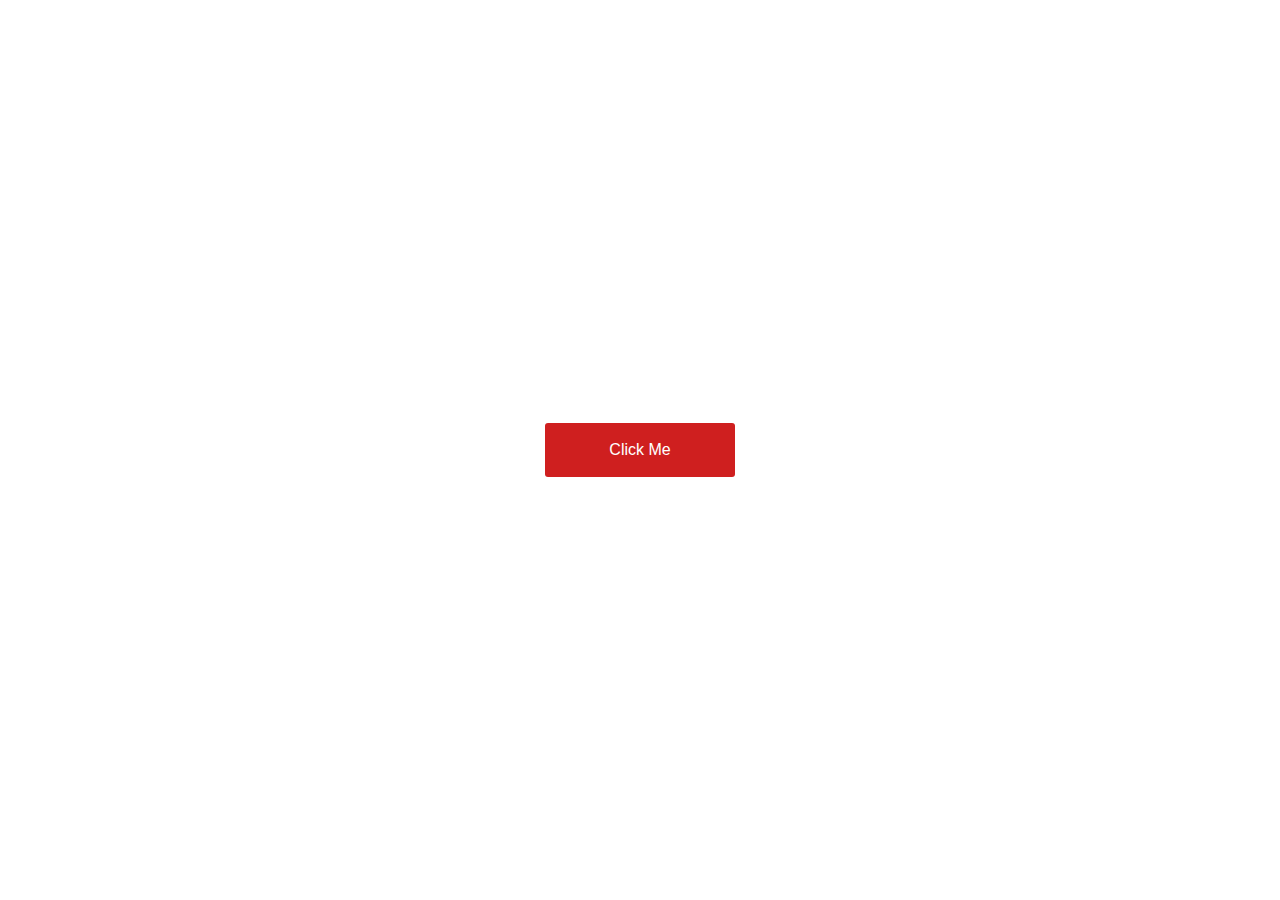
<file: 1-Popup/index.html>
<!DOCTYPE html>
<html lang="en">
<head>
    <meta charset="UTF-8">
    <meta http-equiv="X-UA-Compatible" content="IE=edge">
    <meta name="viewport" content="width=device-width, initial-scale=1.0">
    <title>Pop Up</title>

    <link rel="stylesheet" href="./style.css">
</head>
<body>

    <div class="container">
        <a href="#">Click Me</a>

        <div class="popup">
            <img src="./images/alert.png" alt="Alert">
    
            <h2>Confirm</h2>
            <p>Are you sure you want to permanently delete this photo?</p>
    
            <button type="submit" class="popup-buttons confirm">Yes, Delete!</button>
            <button type="submit" class="popup-buttons cancel">Cancel</button>
        </div>
    </div>

    <script src="./main.js"></script>

</body>
</html>
</file>
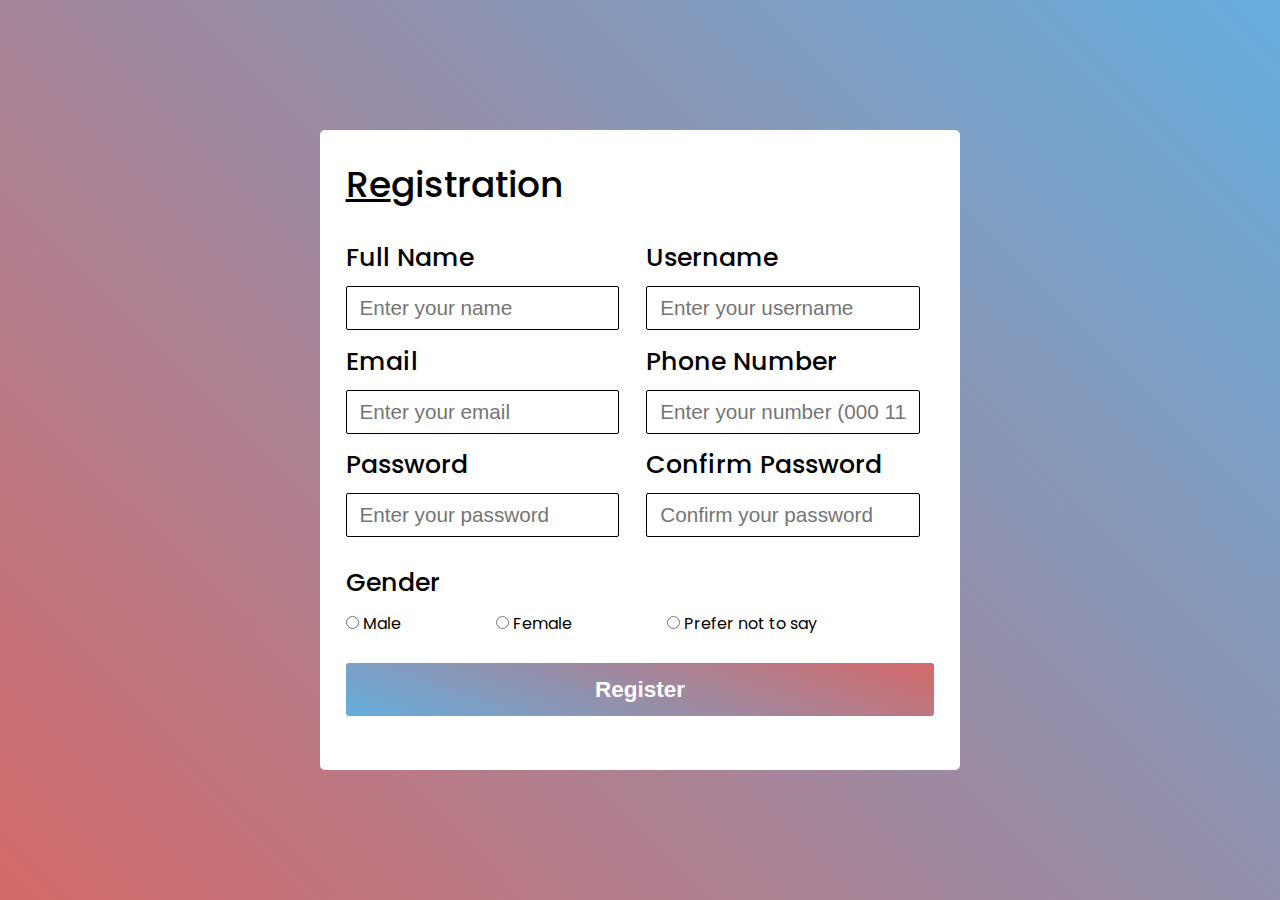
<file: 2-Responsive_Registration_Form/index.html>
<!DOCTYPE html>
<html lang="en">
<head>
    <meta charset="UTF-8">
    <meta http-equiv="X-UA-Compatible" content="IE=edge">
    <meta name="viewport" content="width=device-width, initial-scale=1.0">
    <title>Registration Form</title>

    <link rel="preconnect" href="https://fonts.googleapis.com">
    <link rel="preconnect" href="https://fonts.gstatic.com" crossorigin>
    <link href="https://fonts.googleapis.com/css2?family=Poppins:wght@100;200;300;400;500;600;700&display=swap" rel="stylesheet"> 

    <link rel="stylesheet" href="./style.css" />
</head>
<body>
    <div class="container">
        <form>
            <h2><u>Re</u>gistration</h2>
            <fieldset id="top">
                <div class="fields">
                    <label for="name">Full Name</label><br/>
                    <input type="text" placeholder="Enter your name" id="name" name="full-name" required/><br/>
                </div>

                <div class="fields">
                    <label for="username">Username</label><br/>
                    <input type="text" placeholder="Enter your username" id="username" name="username" required/><br/>
                </div>

                <div class="fields">
                    <label for="email">Email</label><br/>
                    <input type="email" placeholder="Enter your email" id="email" pattern="[a-z0-9._%+-]+@[a-z0-9.-]+\.[a-z]{2,}$" required/><br/>
                </div>

                <div class="fields">
                    <label for="phone-number">Phone Number</label><br/>
                    <input type="tel" placeholder="Enter your number (000 111 2222)" id="phone-number" name="phone-number" pattern="[0-9]{3} [0-9]{3} [0-9]{4}" required/><br/>
                </div>

                <div class="fields">
                    <label for="password">Password</label><br/>
                    <input type="password" placeholder="Enter your password" id="password" name="password" minlength="8" maxlength="15" required/><br/>
                </div>

                <div class="fields">
                    <label for="confirm-password">Confirm Password</label><br/>
                    <input type="password" placeholder="Confirm your password" id="confirm-password" name="password" minlength="8" maxlength="15" required/><br/>
                </div>
            </fieldset>


            <label id="bottom-label">Gender</label>
            <fieldset id="bottom">

                <div>
                    <input type="radio" id="male" name="gender" value="male" required/>
                    <label for="male">Male</label>
                </div>
                <div>
                    <input type="radio" id="female" name="gender" value="female"/>
                    <label for="female">Female</label>
                </div>
                <div>
                    <input type="radio" id="silent" name="gender" value="silent"/>
                    <label for="silent">Prefer not to say</label>
                </div>
            </fieldset>

            <input type="submit" id="register-button" value="Register"/>

        </form>
    </div>
    
    <script src="./main.js"></script>
</body>
</html>
</file>
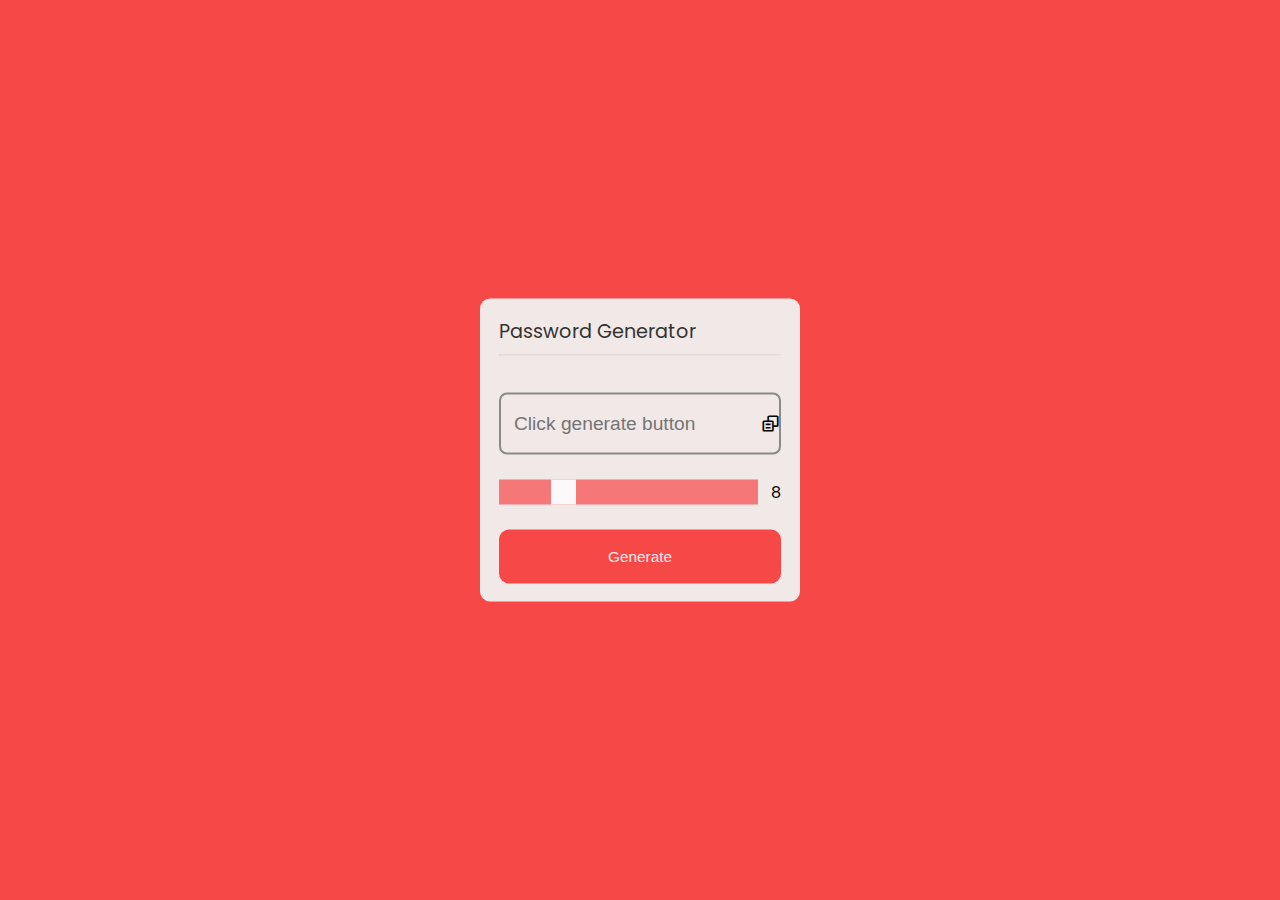
<file: 4-Password_Generator/index.html>
<!DOCTYPE html>
<html lang="en">
<head>
    <meta charset="UTF-8">
    <meta http-equiv="X-UA-Compatible" content="IE=edge">
    <meta name="viewport" content="width=device-width, initial-scale=1.0">
    <title>Password Generator</title>

    <link href='https://unpkg.com/boxicons@2.1.4/css/boxicons.min.css' rel='stylesheet'>
    <link href="./style.css" rel="stylesheet">
    <link rel="preconnect" href="https://fonts.googleapis.com">
    <link rel="preconnect" href="https://fonts.gstatic.com" crossorigin>
    <link href="https://fonts.googleapis.com/css2?family=Poppins:wght@100;200;300;400;500&display=swap" rel="stylesheet"> 
    
</head>
<body>
    <div class="container">
        <h1 id="main-heading">Password Generator</h1>
        <hr/>

        <form id="password-form">
            <div id="display-container">
                <input type="text" placeholder="Click generate button" id="display" readonly>
                <i class='bx bx-copy-alt'></i>
            </div>
            <br/>
            <div id="slider-container">
                <input type="range" min="6" max="15" step="1" value="8" id="slider" />
                <p id="slidervalue">8</p>
            </div>
            <br/>
            <button type="button" id="generate-button">Generate</button>
        </form>
    </div>


    <script src="./main.js"></script>
</body>
</html>
</file>
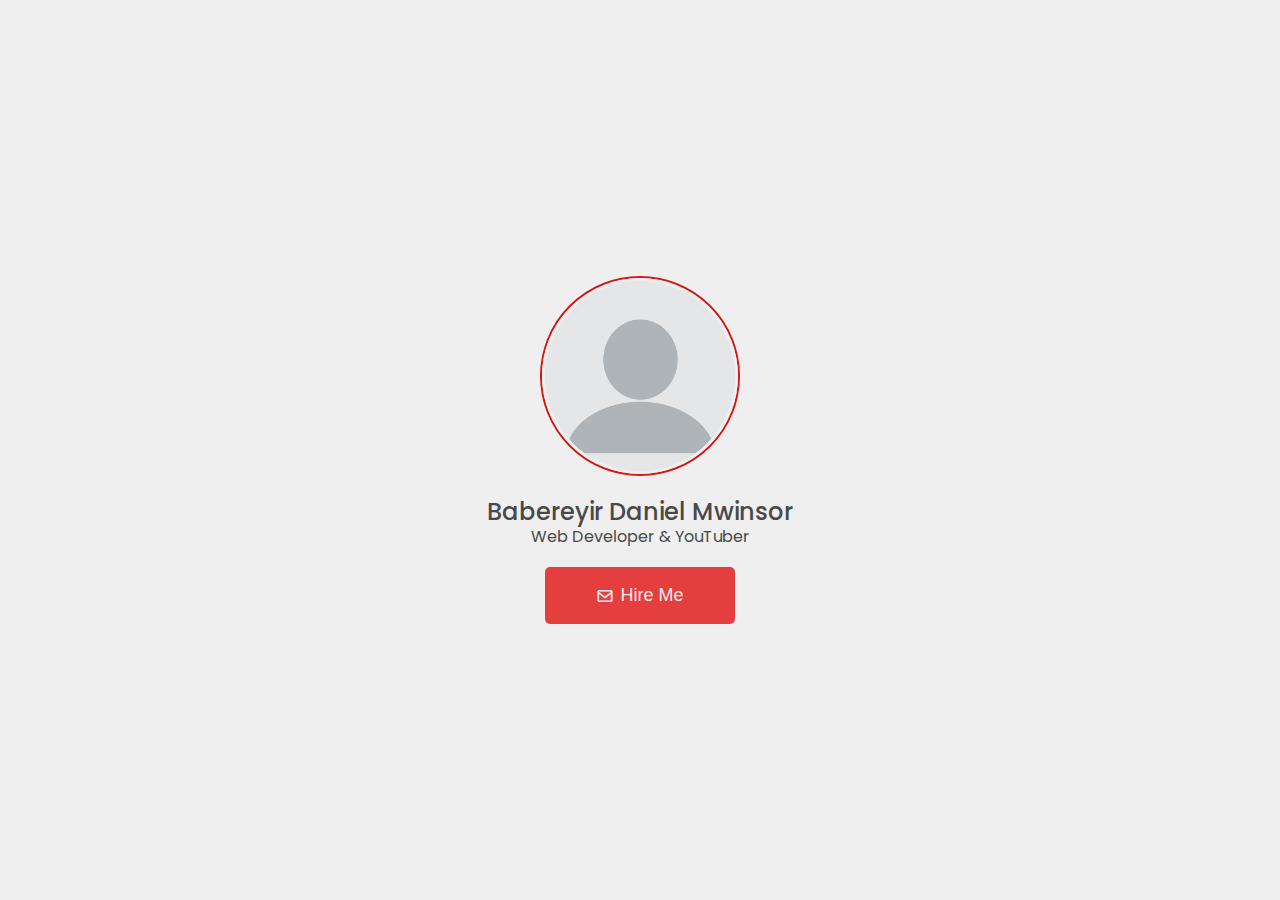
<file: 5-Animated_Popup_Model/index.html>
<!DOCTYPE html>
<html lang="en">
<head>
    <meta charset="UTF-8">
    <meta http-equiv="X-UA-Compatible" content="IE=edge">
    <meta name="viewport" content="width=device-width, initial-scale=1.0">
    <title>Animated Popup Model</title>

    <link href="./style.css" rel="stylesheet">
    <link rel="preconnect" href="https://fonts.googleapis.com">
    <link rel="preconnect" href="https://fonts.gstatic.com" crossorigin>
    <link href="https://fonts.googleapis.com/css2?family=Poppins:wght@100;200;300;400;500&display=swap" rel="stylesheet"> 
    <link href='https://unpkg.com/boxicons@2.1.4/css/boxicons.min.css' rel='stylesheet'>

</head>
<body>
    <div class="container">
        <i class='bx bx-x close'></i>

        <section id="profile">
            <div id="profile-pic">
                <img src="./profile-picture.png" alt="profile">
            </div>
    
            <div class="details">
                <h2>Babereyir Daniel Mwinsor</h2>
                <p>Web Developer & YouTuber</p>
            </div>
        </section>

        <button type="button" class="buttons" id="hire-me-button" autofocus><i class='bx bx-envelope'></i><span>Hire Me</span></button>

        <form action="" id="message-form">
            <textarea placeholder="Enter your message" id="message" autofocus required></textarea>

            <div class="popup-buttons">
                <button type="button" class="buttons" id="cancel">Cancel</button>
                <button type="submit" class="buttons" id="send">Send</button>
            </div>
        </form>

        
    </div>
    <script src="./main.js"></script>
</body>
</html>
</file>
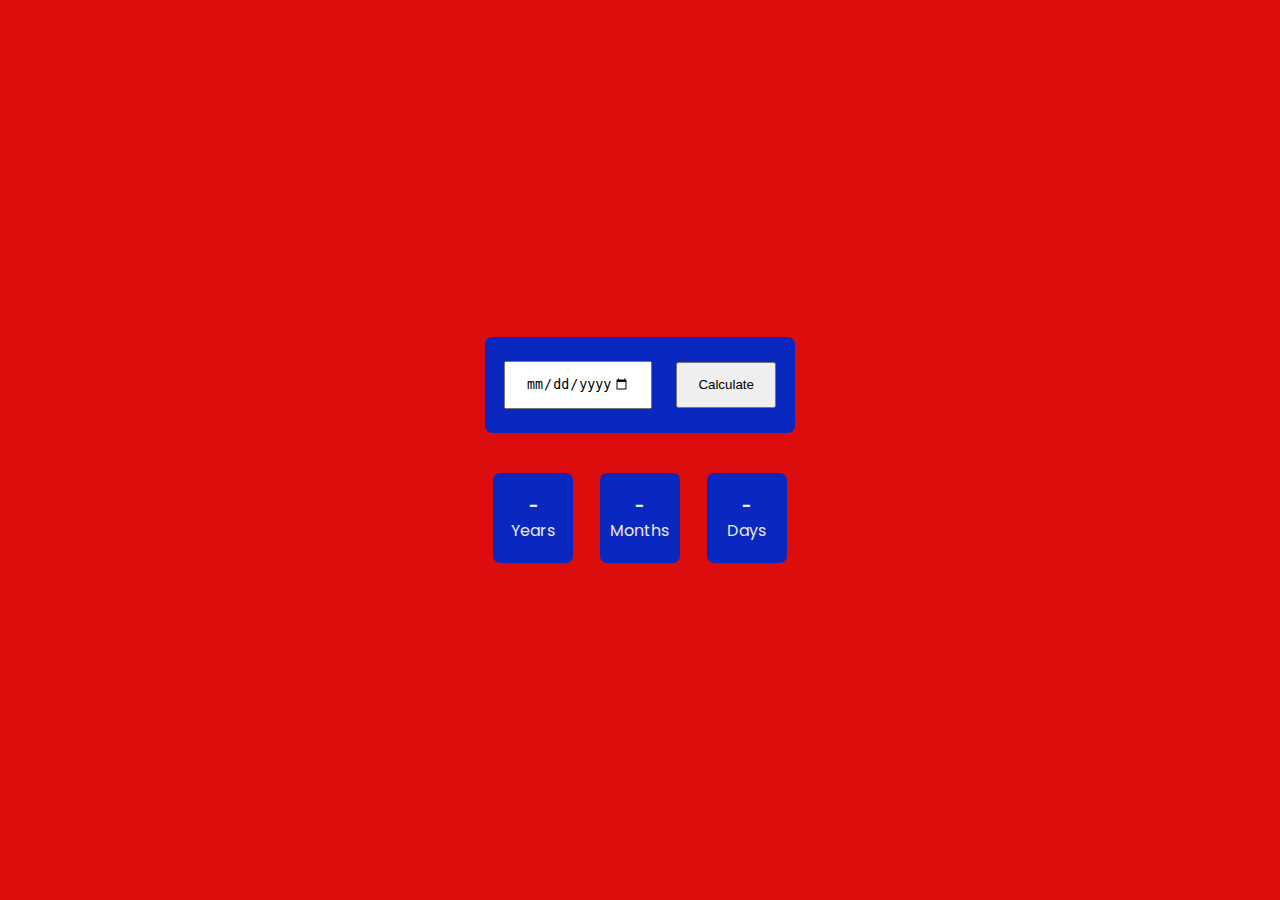
<file: 6-Age_Calculator/index.html>
<!DOCTYPE html>
<html lang="en">
<head>
    <meta charset="UTF-8">
    <meta http-equiv="X-UA-Compatible" content="IE=edge">
    <meta name="viewport" content="width=device-width, initial-scale=1.0">
    <title>Age Calculator</title>

    <link href="./style.css" rel="stylesheet">
    <link rel="preconnect" href="https://fonts.googleapis.com">
    <link rel="preconnect" href="https://fonts.gstatic.com" crossorigin>
    <link href="https://fonts.googleapis.com/css2?family=Poppins:wght@100;200;300;400;500&display=swap" rel="stylesheet"> 
</head>
<body>
    <div class="container">
        <div id="calendar">
            <input type="date" id="dob" max="2022-12-01">
            <button type="button" id="calculate-button">Calculate</button>
        </div>

        <section id="result">
            <div id="years">
                <p id="yyyy"><strong>-</strong></p>
                <p>Years</p>
            </div>
            <div id="months">
                <p id="mm"><strong>-</strong></p>
                <p>Months</p>
            </div>
            <div id="days">
                <p id="dd"><strong>-</strong></p>
                <p>Days</p>
            </div>
        </section>
    </div>
    
    <script src="./main.js"></script>
</body>
</html>
</file>
<file: 1-Popup/style.css>
* {
    padding: 0;
    margin: 0;
    box-sizing: border-box;

}

body {
    font-family: Arial, Helvetica, sans-serif;
}

.container {
    position: relative;
    width: 100vw;
    height: 100vh;
    display: flex;
    flex-direction: row;
    justify-content: center;
    align-items: center;
}

.container a {
    background-color: rgb(207, 31, 31);
    color: rgb(255, 255, 255);
    text-decoration: none;
    padding: 2vh 5vw;
    border-radius: 3px;
}

.container .popup {
    text-align: center;
    background-color: rgb(243, 211, 170);
    position: absolute;
    width: 45vw;
    padding: 0 2vw;
    display: none;
}

.container .popup img {
    width: 20vh;
}

.container h2 {
    margin: 1vh 0;
}

.container .popup .popup-buttons {
    padding: 2vh 5vw;
    margin: 3vh 2vw;
    border: none;
    border-radius: 3px;
    color:rgb(255, 255, 255);
    background-color: rgb(125, 35, 177);
    cursor: pointer;
    font-size: 2.3vh;
}

.container .popup .popup-buttons.confirm {
    background-color: rgb(207, 31, 31);
}
</file>
<file: 2-Responsive_Registration_Form/style.css>
*
{
    margin: 0;
    padding: 0;
    box-sizing: border-box;
}

body
{
    font-family: 'Poppins', sans-serif;
}

.container
{
    height: 100vh;
    display: flex;
    flex-direction: row;
    justify-content: center;
    align-items: center;
    background: linear-gradient(45deg, rgb(211, 105, 105), rgb(101, 173, 221));
}

.container form
{
    background-color:rgb(255, 255, 255);
    width: 50vw;

    border-radius: 5px;
    padding: 3vh 2vw;

    display: flex;
    flex-direction: column;
    justify-content: center;
}

.container form h2
{
    font-size: 4vh;
    font-weight: 500;
    margin-bottom: 3vh;
}

.container form fieldset
{
    border: none;
}

.container form #top
{
    display: grid;
    grid-template-columns: repeat(2, 1fr);
    gap: 1vw;
    margin-bottom: 3vh;
}


.container form #top .fields label,
.container form #bottom-label
{
    font-size: 2.8vh;
    font-weight: 500;
    
}

.container form #top .fields input
{
    padding: 1vh 1vw;
    margin-top: 1vh;
    width: 95%;
    border: solid 1px black;
    border-radius: 2px;
    font-size: 2.3vh;
}


.container form #bottom
{
    display: flex;
    flex-direction: row;
    justify-content: space-between;
    margin-top: 1vh;
    width: 80%;
}

.container form #register-button
{
    padding: 1.5vh 0;
    margin: 3vh 0;
    background: linear-gradient(200deg, rgb(211, 105, 105), rgb(101, 173, 221));
    color: rgb(255, 255, 255);
    font-size: 2.5vh;
    font-weight: 600;
    border: none;
    border-radius: 3px;
    cursor: pointer;
}

@media screen and (max-width: 768px)
{
    .container form
    {
        width: 70vw;
    }
}

@media screen and (max-width: 425px)
{
    .container form
    {
        max-height: 100vh;
        border-radius: 0;
    }

    .container form h2
    {
        margin-bottom: 1vh;
        font-size: 3vh;
    }

    .container form #top
    {
        display: grid;
        grid-template-columns: repeat(1, 1fr);
        gap: 0vw;
        margin-bottom: 3vh;
    }

    .container form #top .fields label,
    .container form #bottom-label
    {
        font-size: 2.5vh;
        font-weight: 400;
    }


    .container form #top .fields input
    {
        margin-top: 0vh;
        margin-bottom: 1vh;
        width: 100%;
    }

    .container form #bottom
    {
        flex-direction: column;
        margin-top: 0;
    }

    .container form #bottom label
    {
        font-size: 2.5vh;
    }
}
</file>
<file: 4-Password_Generator/style.css>
*
{
    padding: 0;
    margin: 0;
    box-sizing: border-box;
}

:root
{
    --red: rgb(247, 72, 72);
    --black: rgb(51, 51, 51);
    --white: rgb(241, 232, 232);
    --grey: rgb(137, 137, 137);
}

body
{
    font-family: 'Poppins', sans-serif;
    background-color: var(--red);
    height: 100vh;
    width: 100vw;
}

/* MAIN CONTAINER */
.container
{
    width: 25%;
    background-color: var(--white);
    padding: 2vh 1.5vw;
    border-radius: 10px;
    position: absolute;
    top: 50%;
    left: 50%;
    transform: translate(-50%, -50%);
}

/* H2 HEADING */
.container #main-heading
{
    font-size: 1.5vw;
    color: var(--black);
    font-weight: 400;
    margin-bottom: 1vh;
}

/* HORIZONTAL BAR */
.container hr
{
    opacity: 0.3;
}

/* FIELD TO DISPLAY GENERATED PASSWORD + COPY BUTTON */
.container #password-form #display-container
{
    border: solid var(--grey) 2px;
    margin-top: 4vh;
    padding: 2vh 1vw;
    border-radius: 8px;
    width: 100%;
    display: flex;
    flex-direction: row;
    align-items: center;
    justify-content: space-between;
}

.container #password-form #display
{
    border: none;
    background-color: transparent;
}


.container #password-form #display-container i
{
    cursor: pointer;
}

.container #password-form #display,
.container #password-form #display-container i
{
    font-size: 1.5vw;
}

/* SLIDER SECTION */
.container #password-form #slider-container {
    width: 100%; /* Width of the outside container */
    display: flex;
    flex-direction: row;
}
  
.container #password-form #slider-container #slider {
    -webkit-appearance: none;  /* Override default CSS styles */
    appearance: none;
    width: 100%;
    height: 25px;
    background: var(--red);
    outline: none;
    opacity: 0.7;
    -webkit-transition: .2s;
    transition: opacity .2s;
    margin-right: 1vw;
}

.container #password-form #slider-container #slider:hover {
    opacity: 1;
}

/* -webkit- for Chrome, Opera, Safari, Edge and -moz- for Firefox to override default look */
#slider::-webkit-slider-thumb {
    -webkit-appearance: none;
    appearance: none;
    width: 25px;
    height: 25px;
    background: rgb(255, 255, 255);
}

.container #password-form #slider-container #slider::-moz-range-thumb {
    width: 25px;
    height: 25px;
    background: rgb(255, 255, 255);
    cursor: pointer;
}

/* GENERATE BUTTON SECTION */
#generate-button
{
    width: 100%;
    padding: 2vh 3vw;
    font-size: 1.2vw;
    color: var(--white);
    background-color: var(--red);
    border-radius: 10px;
    border: none;
    cursor: pointer;
}
</file>
<file: 5-Animated_Popup_Model/style.css>
*
{
    margin: 0;
    padding: 0;
    box-sizing: border-box;
}

:root
{
    --red: rgb(214, 21, 21);
    --light-red: rgb(228, 62, 62);
    --grey: rgb(73, 73, 73);
    --light-grey: rgb(228, 214, 214);
    --white: rgb(239, 239, 239);
}

body
{
    background-color: var(--white);
    font-family: 'Poppins', sans-serif;
    min-height: 100vh;
}


.container.transition
{
    opacity: 1;
}

.container
{
    display: flex;
    flex-direction: column;
    align-items: center;
    justify-content: center;
    height: 100vh;
    transition: transform 1s;
}


.container .close
{
    display: none;
}

.container #profile
{
    display: flex;
    flex-direction: column;
    align-items: center;
}

.container #profile #profile-pic,
.container #profile #profile-pic img
{
    border-radius: 50%;
}

.container #profile #profile-pic
{
    border: var(--red) 2px solid;
    width: 200px;
    height: 200px;
}

.container #profile #profile-pic img
{
    width: 100%;
    height: 100%;
    object-fit: cover;
    overflow: hidden;
    border: solid var(--white) 3px;
}


.container #profile .details
{
    text-align: center;
    margin-top: 2vh;
    color: var(--grey);
}

.container #profile .details h2
{
    font-size: 24px;
    font-weight: 500;
    text-transform: capitalize;
}

.container #profile .details p
{
    position: relative;
    top: -5px;
    font-size: 16px;
}


.container .buttons
{
    border-radius: 5px;
    outline: none;
    border: none;
    cursor: pointer;
    color: var(--white);
}


.container #hire-me-button
{
    margin-top: 1.5vh;
    background-color: var(--light-red);
    padding: 2vh 4vw;
    font-size: 18px;
    display: flex;
    align-items: center;
}

.container #hire-me-button span
{
    margin-left: 6px;
}

.container #hire-me-button:hover
{
    background-color: var(--red);
}


.container #message-form
{
    display: none;
}




/* STYLING FOR COMPONENTS WHEN 'HIRE ME' BUTTON IS CLICKED */
/* WHEN 'HIRE ME' BUTTON IS CLICKED, THE ACTIVE CLASS IS ENABLED */


.container.active
{
    /* border: solid blue 2px; */
    box-shadow: 0px 0px 3px red;
    height: 70vh;
    width: 40vw;
    position: absolute;
    top: 50%;
    left: 50%;
    transform: translate(-50%, -50%);
    justify-content: flex-start;
    align-items: flex-start;
    padding: 3vh 2vw;
    background-color: var(--light-grey);
    opacity: 1;
}

.container.active .close
{
    display: block;
    position: absolute;
    right: 12px;
    color: var(--grey);
    font-size: 32px;
    font-weight: 100;
    cursor: pointer;
    transition: transform 0.4s;
}

.container.active .close:hover
{
    transform: scale(1.3);
}

.container.active #profile
{
    flex-direction: row;
    margin-bottom: 3vh;
}

.container.active #profile #profile-pic
{
    width: 80px;
    height: 80px;
}


.container.active #profile .details
{
    margin-left: 1vw;
    text-align: left;
}

.container.active #hire-me-button
{
    display: none;
}

.container.active #message-form
{
    display: block;
    width: 100%;
}

.container.active #message-form textarea
{
    color: var(--grey);
    background-color: var(--white);
    font-size: 18px;
    padding: 2vh 1vw;
    resize: none;
    border: solid 2px var(--red);
    border-radius: 3px;
    width: 100%;
    height: 42vh;
}

.container.active #message-form textarea:focus
{
    outline: solid 2px var(--light-red);
}

.container.active #message-form .popup-buttons
{
    margin-top: 3vh;
    position: absolute;
    right: 35px;
}

.container.active #message-form .popup-buttons button
{
    padding: 1.2vh 1.5vw;
     
}

.container.active #message-form .popup-buttons #cancel
{
    background-color: var(--grey);
    opacity: 0.9;
    margin-right: 1vw;
    transition: all 0.5s;
}

.container.active #message-form .popup-buttons #cancel:hover
{
    background-color: var(--white);
    color: var(--grey)
}

.container.active #message-form .popup-buttons #send
{
    background-color: var(--red);
    transition: all 0.8s;
}

.container.active #message-form .popup-buttons #send:hover
{
    background-color: blue;
}
</file>
<file: 6-Age_Calculator/style.css>
*
{
    padding: 0;
    margin: 0;
    box-sizing: border-box;
}

:root
{
    --black: rgb(22, 22, 22);
    --white: rgb(234, 234, 234);
    --red: rgb(219, 13, 13);
    --blue: rgb(10, 40, 191);
    --radius: 7px;
}

body
{
    font-family: 'Poppins', sans-serif;
}

.container
{
    min-height: 100vh;
    display: flex;
    flex-direction: column;
    justify-content: center;
    align-items: center;
    background-color: var(--red);
}


.container #calendar
{
    padding: 1.5em 1.2em;
    border-radius: var(--radius);
    background-color: var(--blue)
}

.container #calendar #dob,
.container #calendar #calculate-button
{
    padding: 1em 1.5em;
    /* font-weight: 500; */
}

.container #calendar #dob
{
    margin-right: 20px;
}

.container #calendar #calculate-button
{

}


.container #result
{
    /* background-color: green; */
    display: flex;
    justify-content: space-around;
    width: 20em;
    margin-top: 40px;
}

.container #result div
{
    border: none;
    outline: none;
    border-radius: var(--radius);
    width: 25%;
    padding: 20px 0;
    text-align: center;
    background-color: var(--blue);
    color: var(--white);
}
/* MAKE SURE TO RESTRICT THE DATE RANGE SO THAT NO ONE ENTERS A DATE LATER THAN TODAY */
.container #result div p:first-child
{
    /* font-weight: bold; */
    /* font-size: 60px; */
}
</file>
